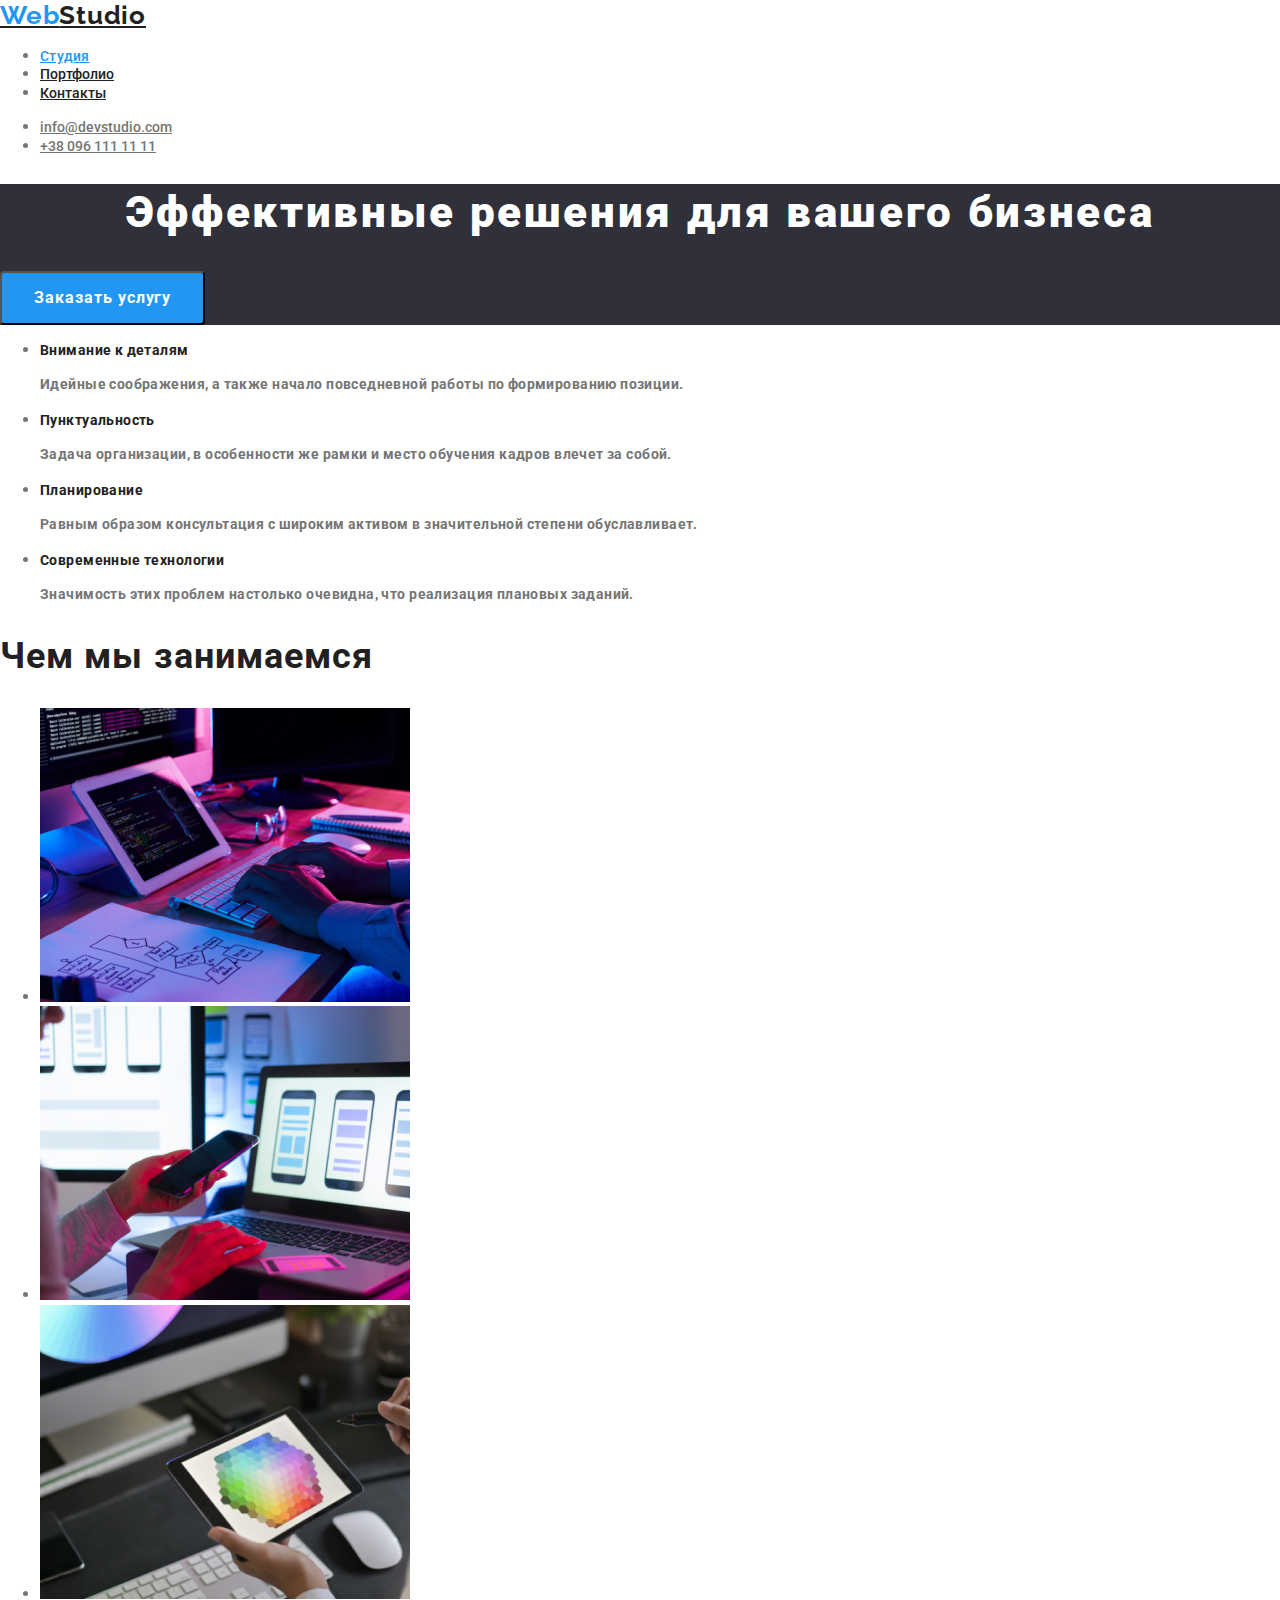
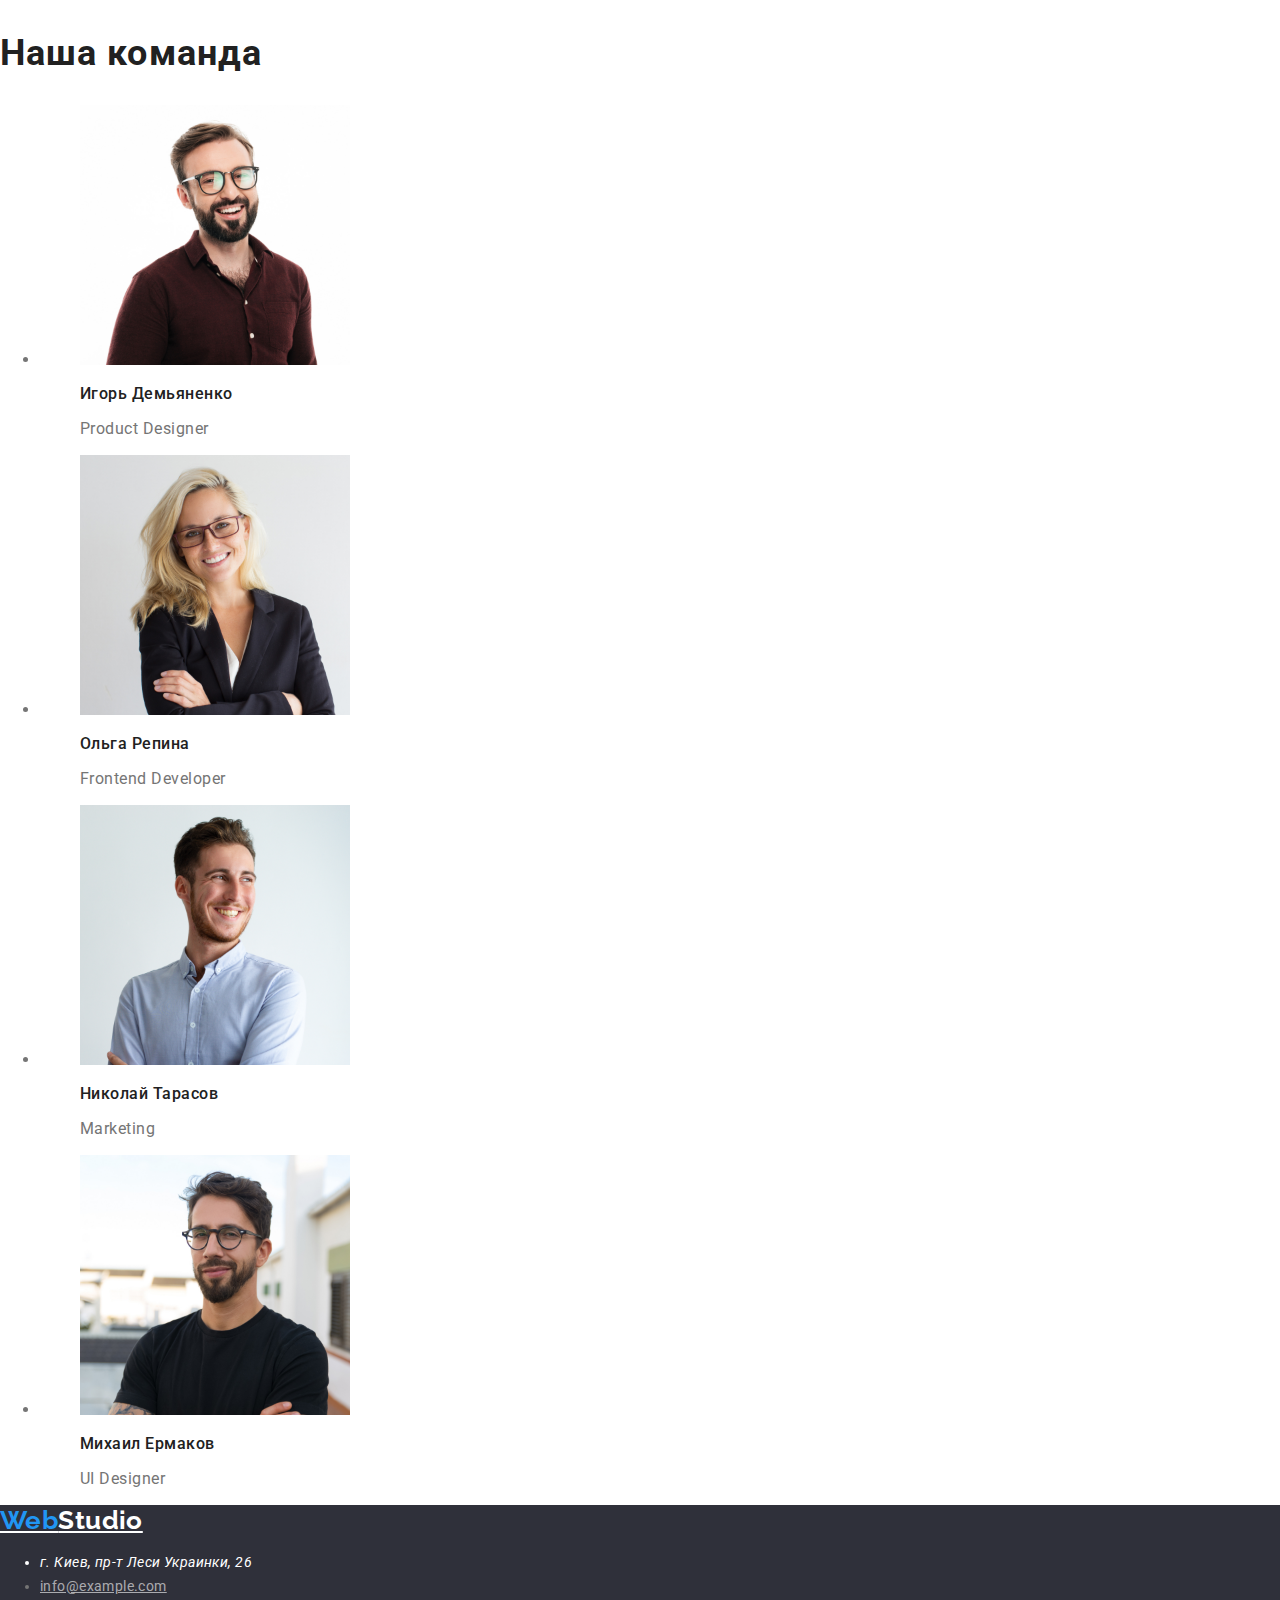
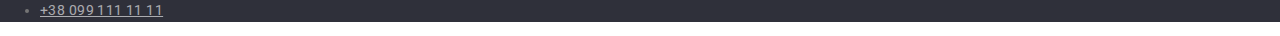
<file: index.html>
<!DOCTYPE html>
<html lang="ru">
  <head>
    <meta charset="utf-8" />
    <title>Studio</title>
    <link
      href="https://fonts.googleapis.com/css2?family=Raleway:wght@700&family=Roboto:wght@400;500;700;900&display=swap"
      rel="stylesheet"
    />
    <link
      rel="stylesheet"
      href="https://cdnjs.cloudflare.com/ajax/libs/modern-normalize/1.1.0/modern-normalize.min.css"
    />
    <link rel="stylesheet" href="./css/styles.css" />
  </head>

  <body>
    <header>
      <div class="conteiner">
        <a class="header" href="./index.html">
          <span class="span">Web</span>Studio
        </a>
        <nav>
          <ul class="contact">
            <li><a class="contact-studio" href="./index.html">Студия</a></li>
            <li>
              <a class="contact-portfolio" href="./portfolio.html">Портфолио</a>
            </li>
            <li><a class="contact-main" href="#">Контакты</a></li>
          </ul>
        </nav>
        <ul class="header-list">
          <li>
            <a class="link" href="mailto:info@devstudio.com"
              >info@devstudio.com</a
            >
          </li>
          <li>
            <a class="link" href="tel:+380961111111">+38 096 111 11 11</a>
          </li>
        </ul>
      </div>
    </header>
    <main class="main-index">
      <section class="higher-section">
        <h1 class="main-paragraph">Эффективные решения для вашего бизнеса</h1>
        <button class="button" type="button">Заказать услугу</button>
      </section>
      <section>
        <ul>
          <li>
            <h3 class="paragraph">Внимание к деталям</h3>
            <p class="p">
              Идейные соображения, а также начало повседневной работы по
              формированию позиции.
            </p>
          </li>
          <li>
            <h3 class="paragraph">Пунктуальность</h3>
            <p class="p">
              Задача организации, в особенности же рамки и место обучения кадров
              влечет за собой.
            </p>
          </li>
          <li>
            <h3 class="paragraph">Планирование</h3>
            <p class="p">
              Равным образом консультация с широким активом в значительной
              степени обуславливает.
            </p>
          </li>
          <li>
            <h3 class="paragraph">Современные технологии</h3>
            <p class="p">
              Значимость этих проблем настолько очевидна, что реализация
              плановых заданий.
            </p>
          </li>
        </ul>
      </section>
      <section>
        <h2 class="work">Чем мы занимаемся</h2>
        <ul>
          <li>
            <img
              src="./images/computer.jpg"
              alt="руки расположены на клавиатуре ноутбука"
              width="370"
            />
          </li>
          <li>
            <img
              src="./images/telepfon.jpg"
              alt="человек держит телефон перед открытым ноутбуком"
              width="370"
            />
          </li>
          <li>
            <img
              src="./images/planshet.jpg"
              alt="в руке расположен планшет на экране которого разноцветная картинка"
              width="370"
            />
          </li>
        </ul>
      </section>
      <section>
        <h2 class="work">Наша команда</h2>
        <ul>
          <li>
            <figure>
              <img
                src="./images/pfoto.jpg"
                alt="фото мужчины в очках в коричневой рубашке"
                width="270"
              />
              <figcaption>
                <p class="name">Игорь Демьяненко</p>
                <p class="position">Product Designer</p>
              </figcaption>
            </figure>
          </li>
          <li>
            <figure>
              <img
                src="./images/pfoto2.jpg"
                alt="фото девушки в черном пиджаке"
                width="270"
              />
              <figcaption>
                <p class="name">Ольга Репина</p>
                <p class="position">Frontend Developer</p>
              </figcaption>
            </figure>
          </li>
          <li>
            <figure>
              <img
                src="./images/pfoto3.jpg"
                alt="фото мужчины в светлой рубашке"
                width="270"
              />
              <figcaption>
                <p class="name">Николай Тарасов</p>
                <p class="position">Marketing</p>
              </figcaption>
            </figure>
          </li>
          <li>
            <figure>
              <img
                src="./images/pfoto4.jpg"
                alt="фото мужчины в очках в черной футболке"
                width="270"
              />
              <figcaption>
                <p class="name">Михаил Ермаков</p>
                <p class="position">UI Designer</p>
              </figcaption>
            </figure>
          </li>
        </ul>
      </section>
    </main>

    <footer class="footer">
      <a class="footer-span" href="./index.html"
        ><span class="span">Web</span>Studio</a
      >
      <address>
        <ul class="footer-list">
          <li class="address">г. Киев, пр-т Леси Украинки, 26</li>
          <li>
            <a class="link" href="mailto:info@example.com">info@example.com </a>
          </li>
          <li>
            <a class="link" href="tel:+380991111111">+38 099 111 11 11</a>
          </li>
        </ul>
      </address>
    </footer>
  </body>
</html>
</file>
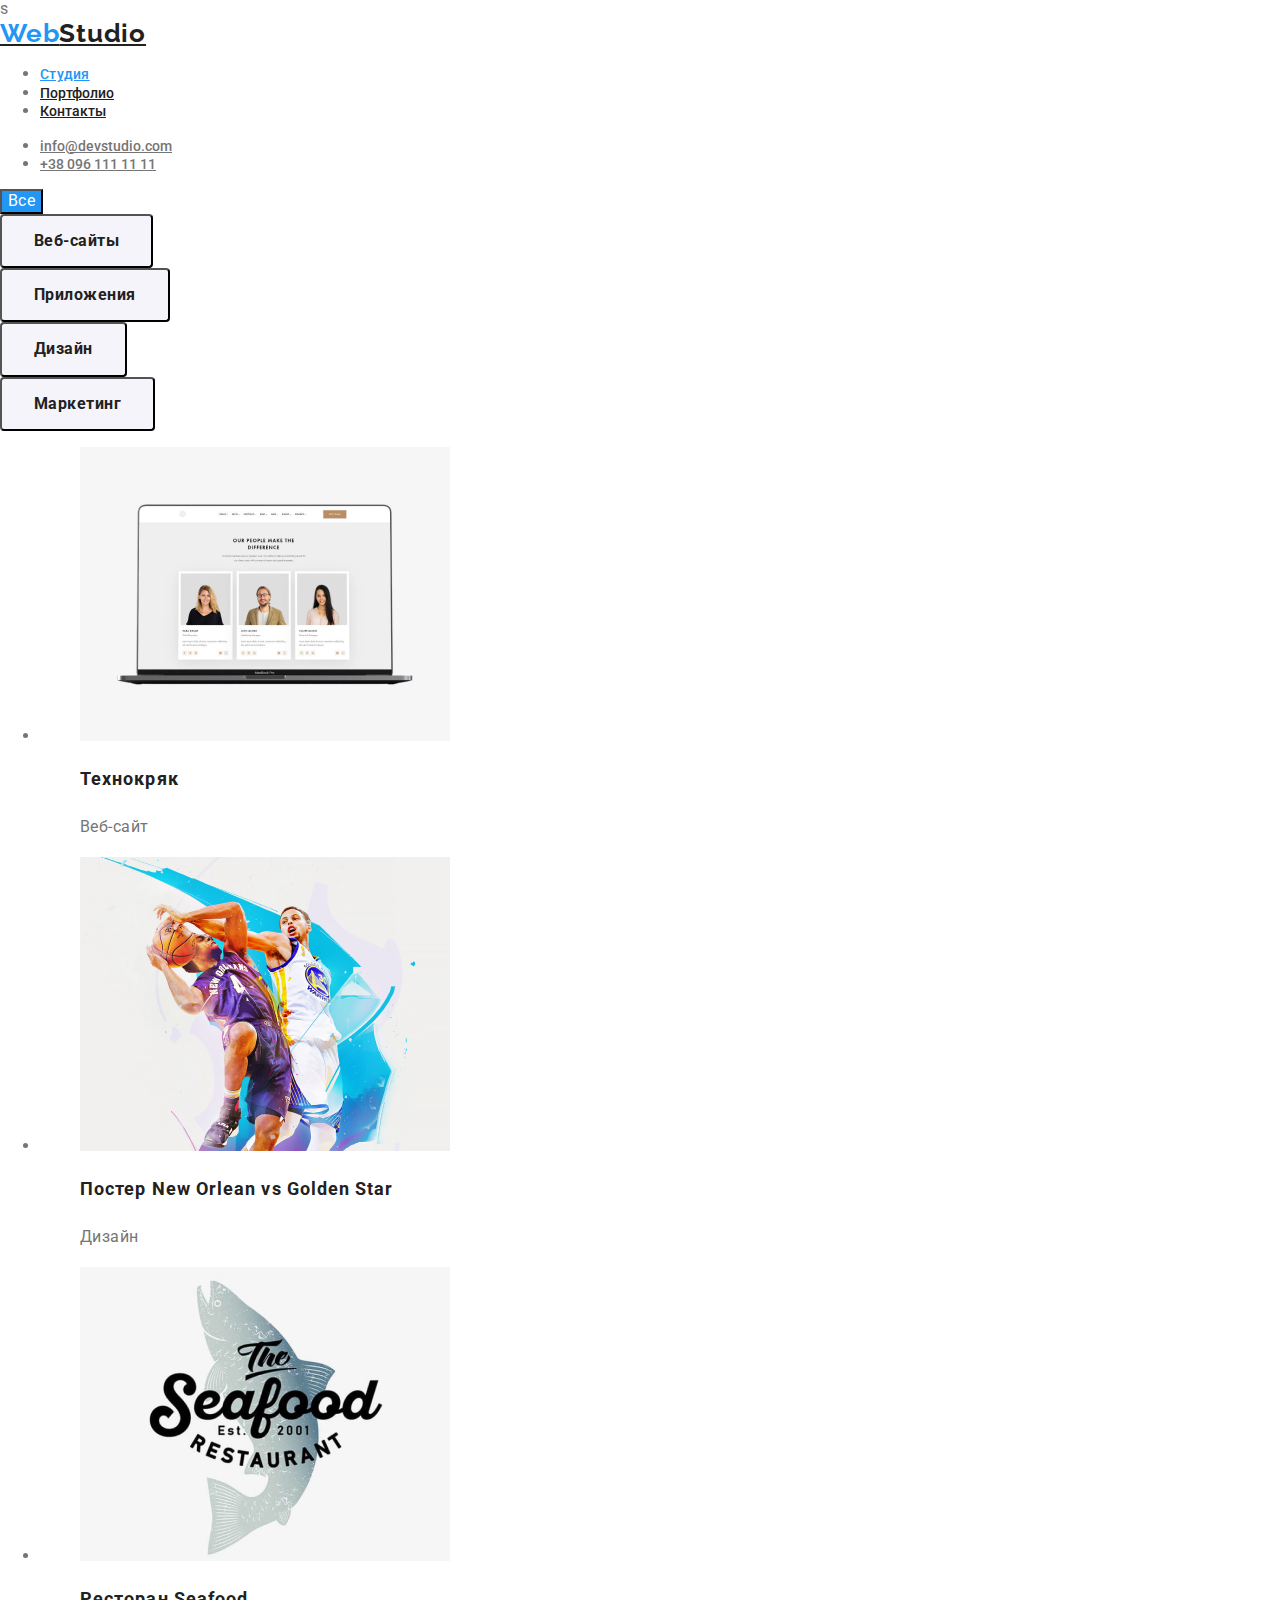
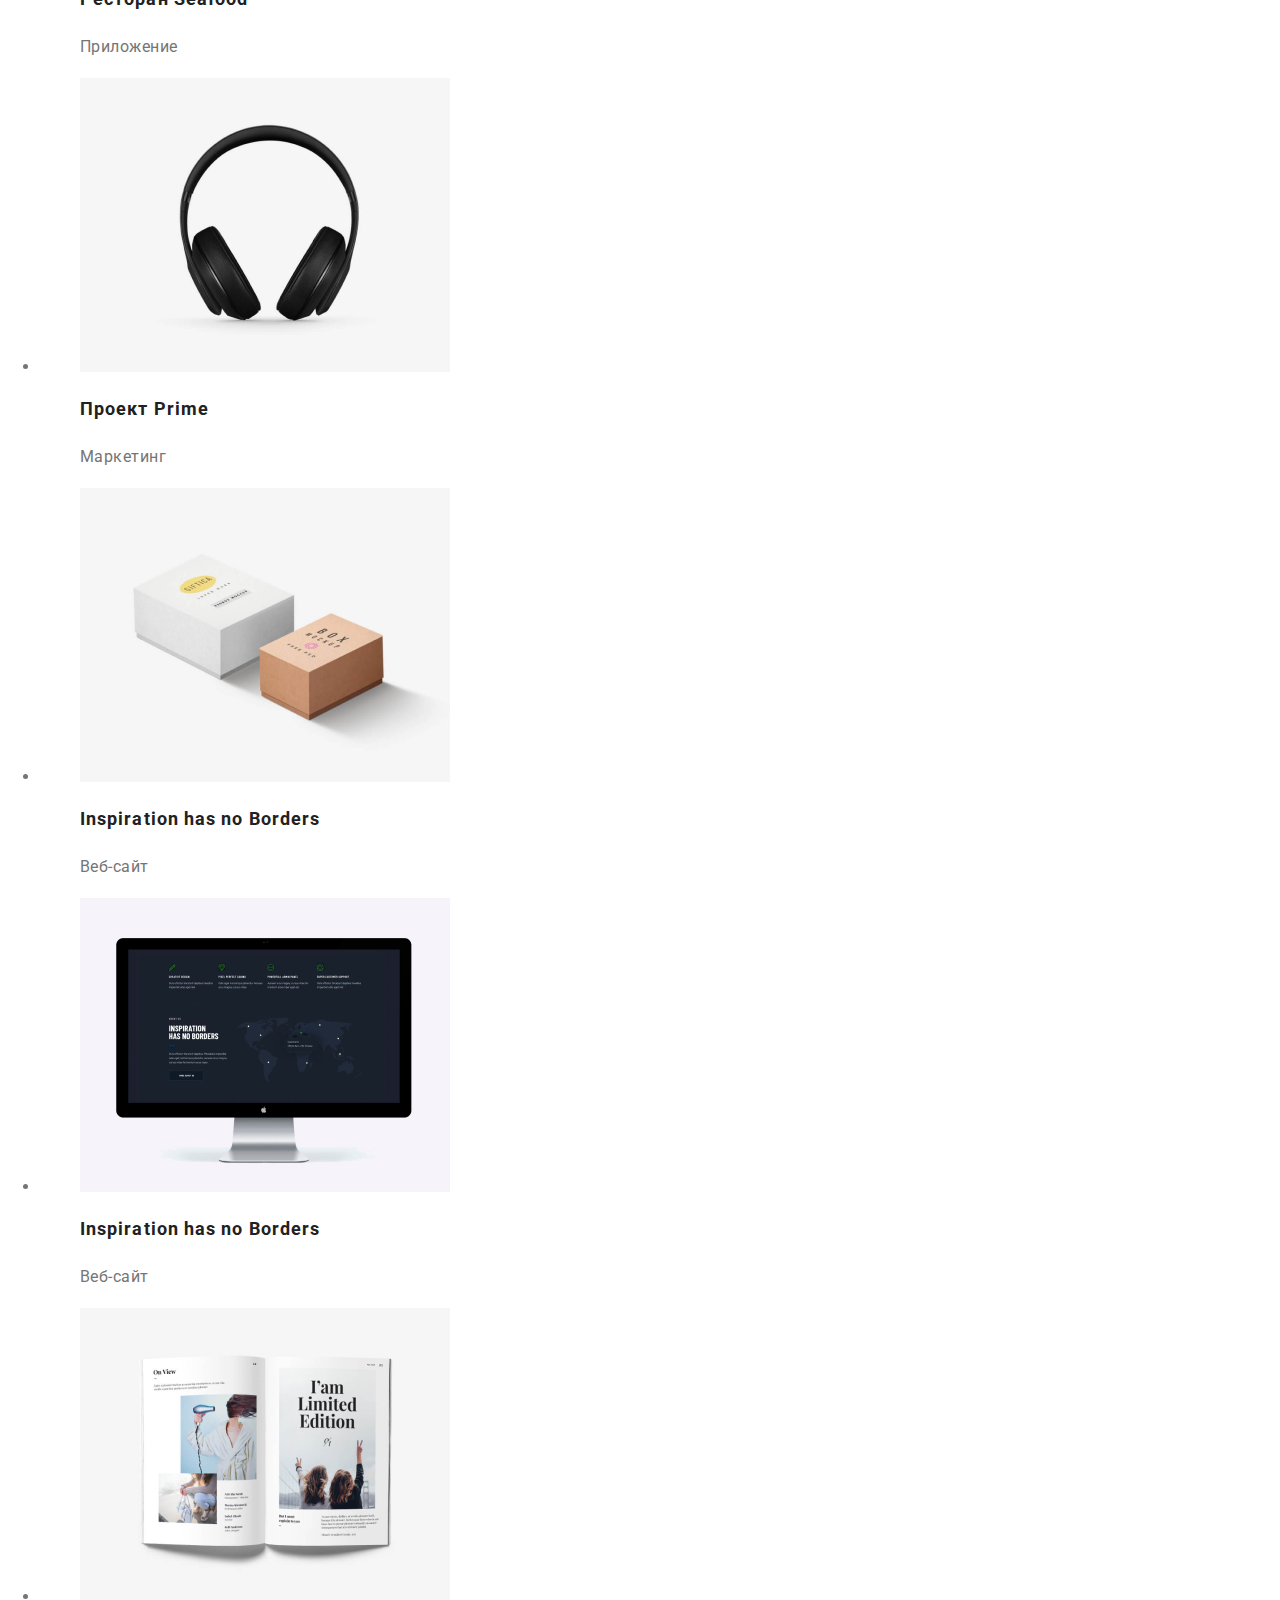
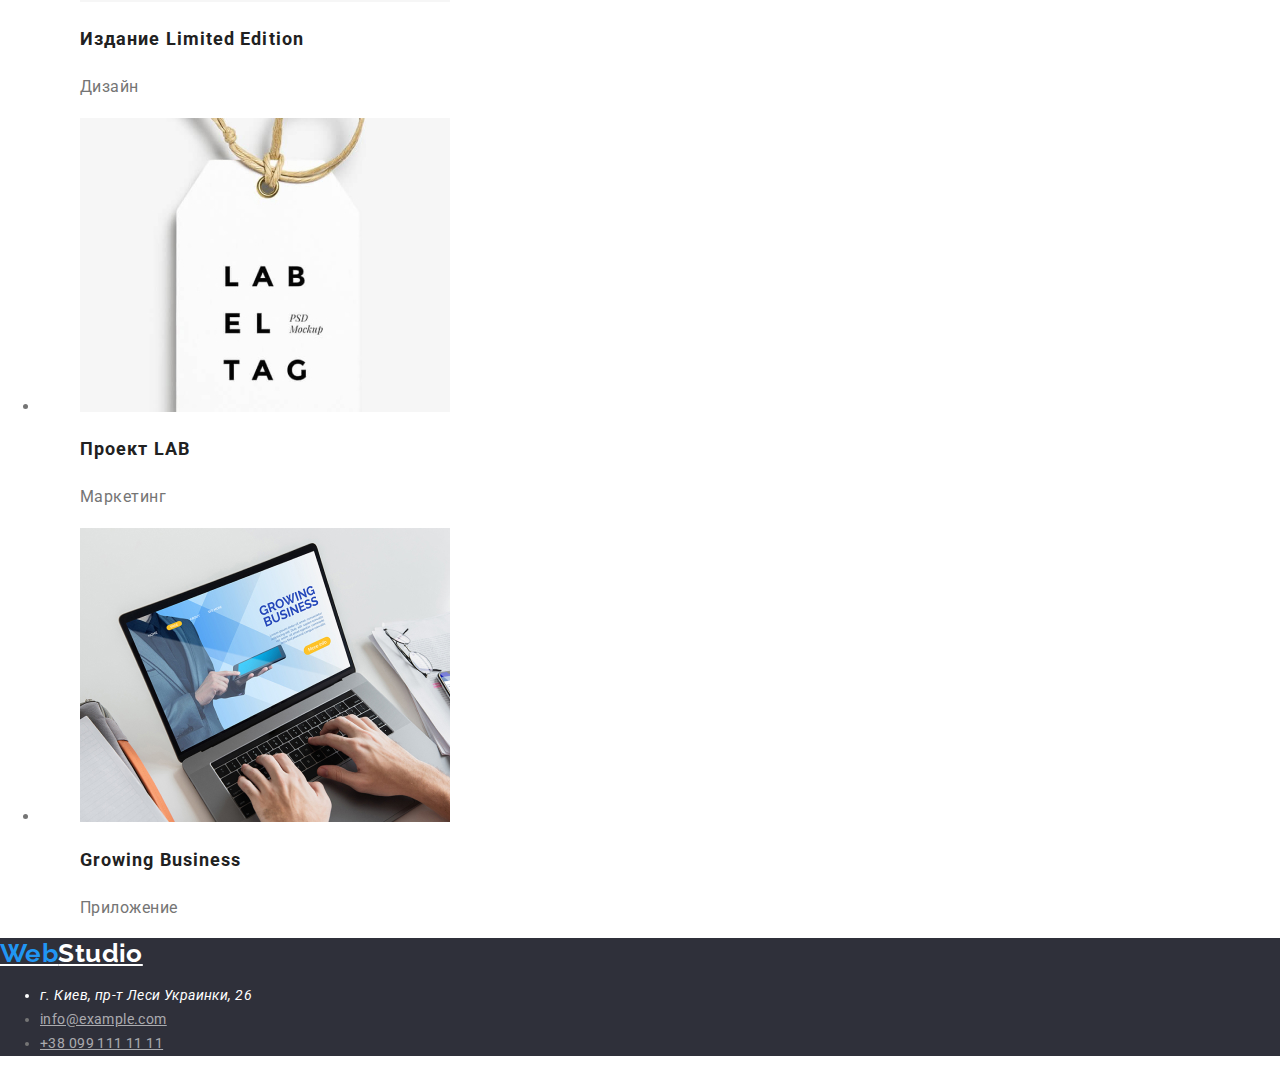
<file: portfolio.html>
<!DOCTYPE html>
<html lang="ru">
  <head>s
    <meta charset="utf-8" />
    <title>portfolio</title>
    <link
      href="https://fonts.googleapis.com/css2?family=Raleway:wght@700&family=Roboto:wght@400;500;700;900&display=swap"
      rel="stylesheet"
    />
    <link
      rel="stylesheet"
      href="https://cdnjs.cloudflare.com/ajax/libs/modern-normalize/1.1.0/modern-normalize.min.css"
    />
    <link rel="stylesheet" href="./css/styles.css" />
  </head>

  <body>
    <header>
      <div class="conteiner">
        <a class="header" href="./index.html"
          ><span class="span">Web</span>Studio</a
        >
        <nav>
          <ul class="contact">
            <li><a class="contact-studio" href="./index.html">Студия</a></li>
            <li>
              <a class="contact-portfolio" href="./portfolio.html">Портфолио</a>
            </li>
            <li><a class="contact-main" href="#">Контакты</a></li>
          </ul>
        </nav>
        <ul class="header-list">
          <li>
            <a class="link" href="mailto:mailto:info@devstudio.com"
              >info@devstudio.com</a
            >
          </li>
          <li>
            <a class="link" href="tel:+380961111111">+38 096 111 11 11</a>
          </li>
        </ul>
      </div>
    </header>
    <main>
      <section>
        <ul class="main-list">
          <li>
            <button class="main-button" type="button">Все</button>
          </li>
          <li>
            <button class="button" type="button">Веб-сайты</button>
          </li>
          <li>
            <button class="button" type="button">Приложения</button>
          </li>
          <li>
            <button class="button" type="button">Дизайн</button>
          </li>
          <li>
            <button class="button" type="button">Маркетинг</button>
          </li>
        </ul>
        <ul>
          <li>
            <figure>
              <img
                src="./images/faces.jpg"
                alt="лица на белом фоне монитора"
                width="370"
              />
              <figcaption class="figcaption">
                <h2 class="paragraph">Технокряк</h2>
                <p class="second-paragraph">Веб-сайт</p>
              </figcaption>
            </figure>
          </li>
          <li>
            <figure>
              <img src="./images/pleyers.jpg" alt="баскетболисты" width="370" />
              <figcaption class="figcaption">
                <h2 class="paragraph">Постер New Orlean vs Golden Star</h2>
                <p class="second-paragraph">Дизайн</p>
              </figcaption>
            </figure>
          </li>
          <li>
            <figure>
              <img src="./images/logo.jpg" alt="логотип" width="370" />
              <figcaption class="figcaption">
                <h2 class="paragraph">Ресторан Seafood</h2>
                <p class="second-paragraph">Приложение</p>
              </figcaption>
            </figure>
          </li>
          <li>
            <figure>
              <img src="./images/headphones.jpg" alt="наушники" width="370" />
              <figcaption class="figcaption">
                <h2 class="paragraph">Проект Prime</h2>
                <p class="second-paragraph">Маркетинг</p>
              </figcaption>
            </figure>
          </li>
          <li>
            <figure>
              <img src="./images/boxs.jpg" alt="коробки" width="370" />
              <figcaption class="figcaption">
                <h2 class="paragraph">Inspiration has no Borders</h2>
                <p class="second-paragraph">Веб-сайт</p>
              </figcaption>
            </figure>
          </li>
          <li>
            <figure>
              <img
                src="./images/blackmonitor.jpg"
                alt="черный монитор"
                width="370"
              />
              <figcaption class="figcaption">
                <h2 class="paragraph">Inspiration has no Borders</h2>
                <p class="second-paragraph">Веб-сайт</p>
              </figcaption>
            </figure>
          </li>
          <li>
            <figure>
              <img src="./images/book.jpg" alt="книжка" width="370" />
              <figcaption class="figcaption">
                <h2 class="paragraph">Издание Limited Edition</h2>
                <p class="second-paragraph">Дизайн</p>
              </figcaption>
            </figure>
          </li>
          <li>
            <figure>
              <img src="./images/labeltag.jpg" alt="надпись" width="370" />
              <figcaption class="figcaption">
                <h2 class="paragraph">Проект LAB</h2>
                <p class="second-paragraph">Маркетинг</p>
              </figcaption>
            </figure>
          </li>
          <li>
            <figure>
              <img
                src="./images/handsoncomtuter.jpg"
                alt="руки на клавиатуре"
                width="370"
              />
              <figcaption class="figcaption">
                <h2 class="paragraph">Growing Business</h2>
                <p class="second-paragraph">Приложение</p>
              </figcaption>
            </figure>
          </li>
        </ul>
      </section>
    </main>

    <footer class="footer">
      <a class="footer-span" href="./index.html"
        ><span class="span">Web</span>Studio</a
      >
      <address>
        <ul class="footer-list">
          <li class="address">г. Киев, пр-т Леси Украинки, 26</li>
          <li>
            <a class="link" href="mailto:info@example.com">info@example.com</a>
          </li>
          <li>
            <a class="link" href="tel:+380991111111">+38 099 111 11 11</a>
          </li>
        </ul>
      </address>
    </footer>
  </body>
</html>
</file>
<file: css/styles.css>
:root {
  --main-text-color: #212121;
  --secondary-text-color: #757575;
  --white-text-color: #ffffff;
  --accent-text-color: #2196f3;
  --background-text-color: #2f303a;
  --background-color: #f5f4fa;
}
body {
  font-family: Roboto, sans-serif;
  color: var(--secondary-text-color);
}

/* header */

.page-header {
  background-color: var(--white-text-color);
}
.conteiner {
  margin-left: auto;
  margin-right: auto;
  weight: ;1200px
}
.header .span {
  color: var(--accent-text-color);
}
.header-list .link {
  color: var(--secondary-text-color);
  font-size: 14px;
  line-height: 1.14;
  font-weight: 500;
}
.header-list .link:hover,
.header-list .link:focus 
.header-list .link:active {
  color: var(--accent-text-color);
}
.header {
  color: var(--main-text-color);
  font-family: Raleway, sans-serif;
  font-size: 26px;
  line-height: 1.19;
  font-weight: 700;
  letter-spacing: 0.03em;
}
.contact .contact-studio {
  color: var(--accent-text-color);
  font-size: 14px;
  line-height: 1.14;
  font-weight: 500;
  letter-spacing: 0.02em;
}
.contact .contact-portfolio {
  color: var(--main-text-color);
  font-size: 14px;
  line-height: 1.14;
  font-weight: 500;
}
.contact .contact-main {
  color: var(--main-text-color);
  font-size: 14px;
  line-height: 1.14;
  font-weight: 500;
}
.contact .contact-portfolio:hover,
.contact .contact-portfolio:focus,
.contact .contact-portfolio:active {
  color: var(--accent-text-color);
}
.contact .contact-main:hover,
.contact .contact-main:focus,
.contact .contact-main:active {
  color: var(--accent-text-color);
} 

/* footer */

.footer {
  background-color: var(--background-text-color);
  font-size: 14px;
  line-height: 1.7;
  font-weight: 400;
  letter-spacing: 0.03em;
}
.footer-list .link {
  font-style: initial;
  color: rgba(255, 255, 255, 0.6);
  font-size: 14px;
  line-height: 1.7;
  font-weight: 400;
}
.footer-list .address {
  color: var(--white-text-color);
   font-size: 14px;
  line-height: 1.7;
  font-weight: 400;
}
.footer-list .address:hover,
.footer-list .address:focus 
.footer-list .address:active {
  color: var(--accent-text-color);
}
.footer-list .link:hover,
.footer-list .link:focus 
.footer-list .link:active {
  color: var(--accent-text-color);
}
.footer-span {
  color: var(--white-text-color);
  font-family: Raleway, sans-serif;
  font-size: 26px;
  line-height: 1.19;
  font-weight: 700;
}
.footer-span .span {
  color: var(--accent-text-color);
}

/* main */

.main-index .main-paragraph {
  color: var(--white-text-color);
  font-size: 44px;
  line-height: 1.3;
  font-weight: 900;
  text-align: center;
  letter-spacing: 0.06em;
}
.button {
  display: inline-block;
  border-radius: 4px;
  color: var(--white-text-color);
  background-color: var(--accent-text-color);
  font-size: 16px;
  line-height: 1.9;
  font-weight: 700;
  text-decoration: none;
  padding: 10px 32px;
  letter-spacing: 0.06em;
}
.main-index .button:hover,
.main-index .button:focus,
.main-index .address:active {
  color: var(--main-text-color);
}
.main-index .higher-section {
  background-color: var(--background-text-color);
}
.main-index .paragraph {
  color: var(--main-text-color);
  font-size: 14px;
  line-height: 1.14;
  font-weight: 700;
  letter-spacing: 0.03em;
}
.main-index .p {
  color: var(--secondary-text-color);
  font-size: 14px;
  line-height: 1.7;
  font-weight: 700;
  letter-spacing: 0.03em;
}
.main-index .work {
  color: var(--main-text-color);
  font-size: 36px;
  line-height: 1.16;
  font-weight: 700;
  letter-spacing: 0.03em;
}
.main-index .name {
  color: var(--main-text-color);
  font-size: 16px;
  line-height: 1.18;
  font-weight: 500;
  letter-spacing: 0.03em;
}
.main-index .position {
  color: var(--secondary-text-color);
  font-size: 16px;
  line-height: 1.18;
  font-weight: 400;
  letter-spacing: 0.03em;
}
.main-list .button {
  color: var(--main-text-color);
  background-color: var(--background-color);
  letter-spacing: 0.03em;
}
.main-list .button:hover,
.main-list .button:focus 
.main-list .button:active {
  color: var(--accent-text-color);
}
.main-list .main-button {
  color: var(--white-text-color);
  background-color: var(--accent-text-color);
  letter-spacing: 0.03em;
}
.main-list .main-button:hover,
.main-list .main-button:focus 
.main-list .main-button:active {
  color: var(--secondary-text-color);
}
.main-list {
  margin-top: 0;
  margin-bottom: 0;
  padding: 0;
}

.figcaption .paragraph {
  color: var(--main-text-color);
  font-size: 18px;
  line-height: 2.0;
  font-weight: 700;
  letter-spacing: 0.06em;
}
.figcaption .second-paragraph {
  color: var(--secondary-text-color);
  font-size: 16px;
  line-height: 1.8;
  font-weight: 400;
  letter-spacing: 0.03em;
}
</file>
